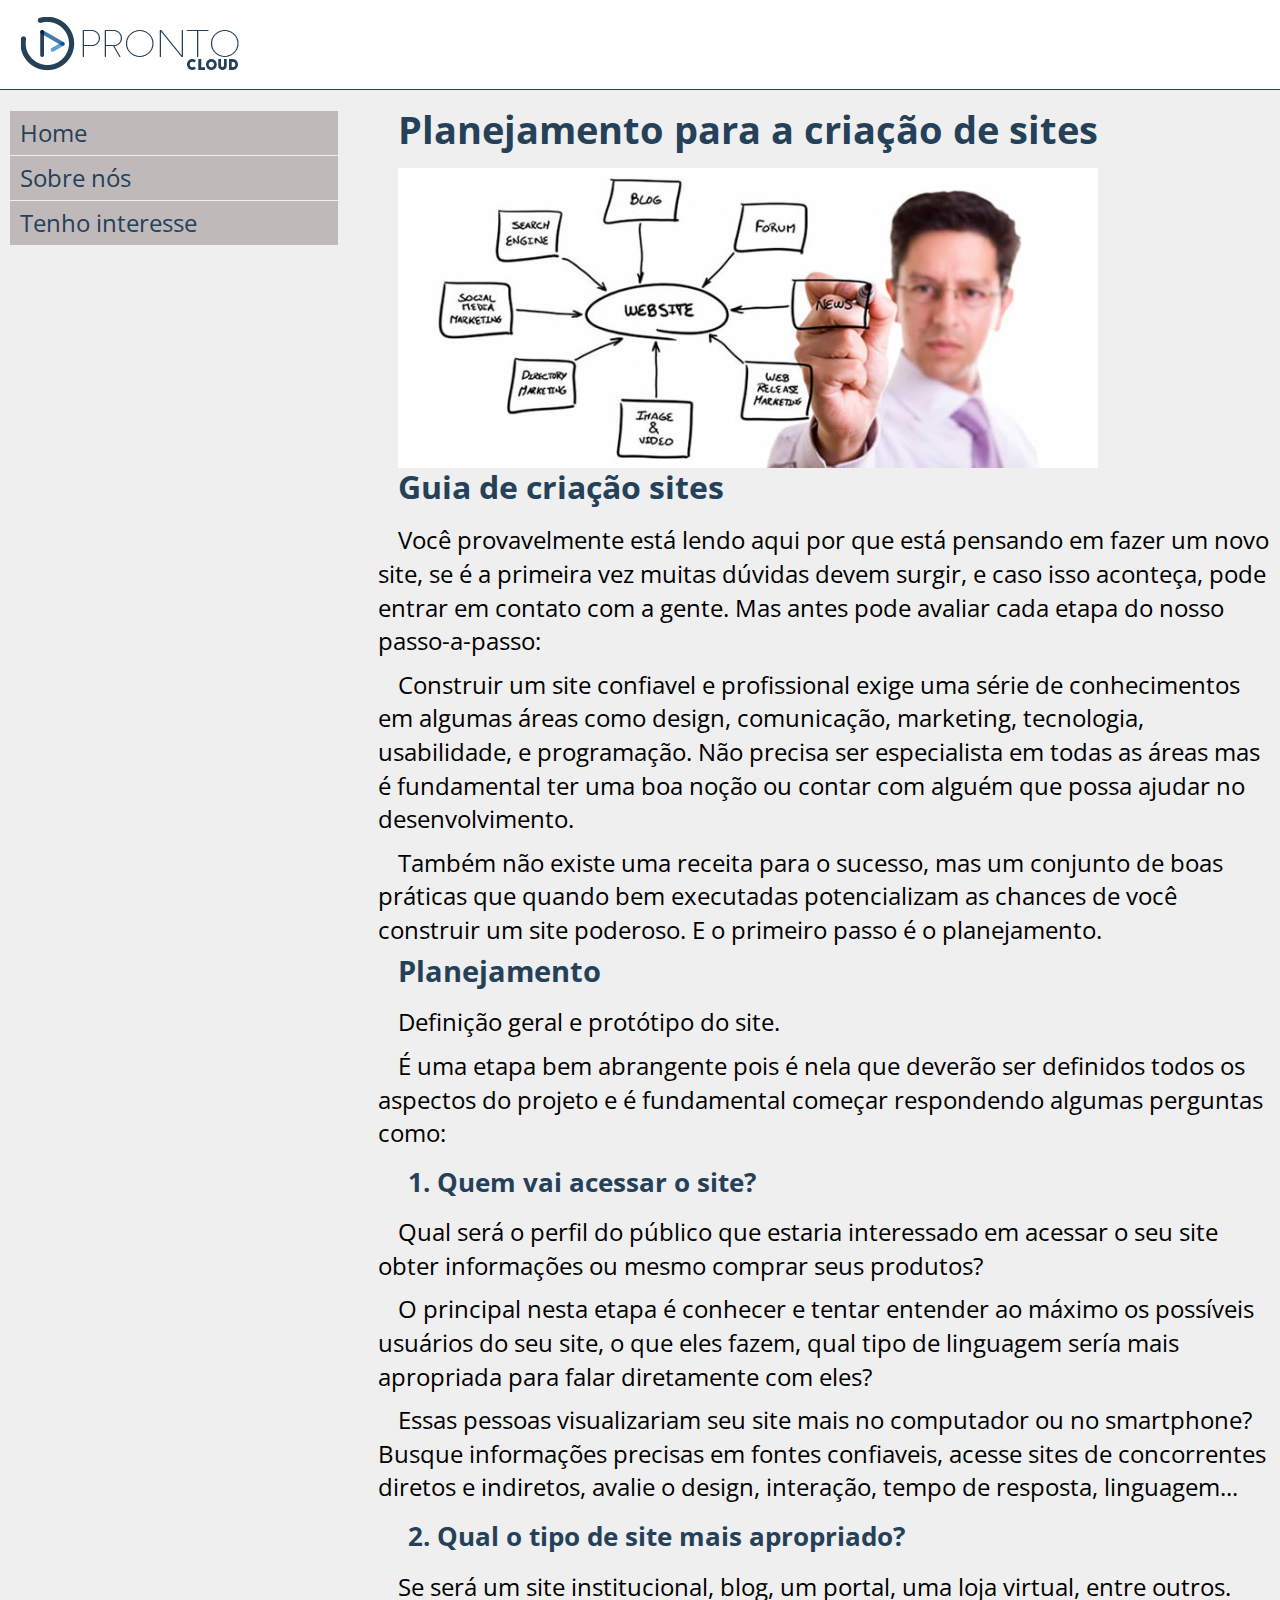
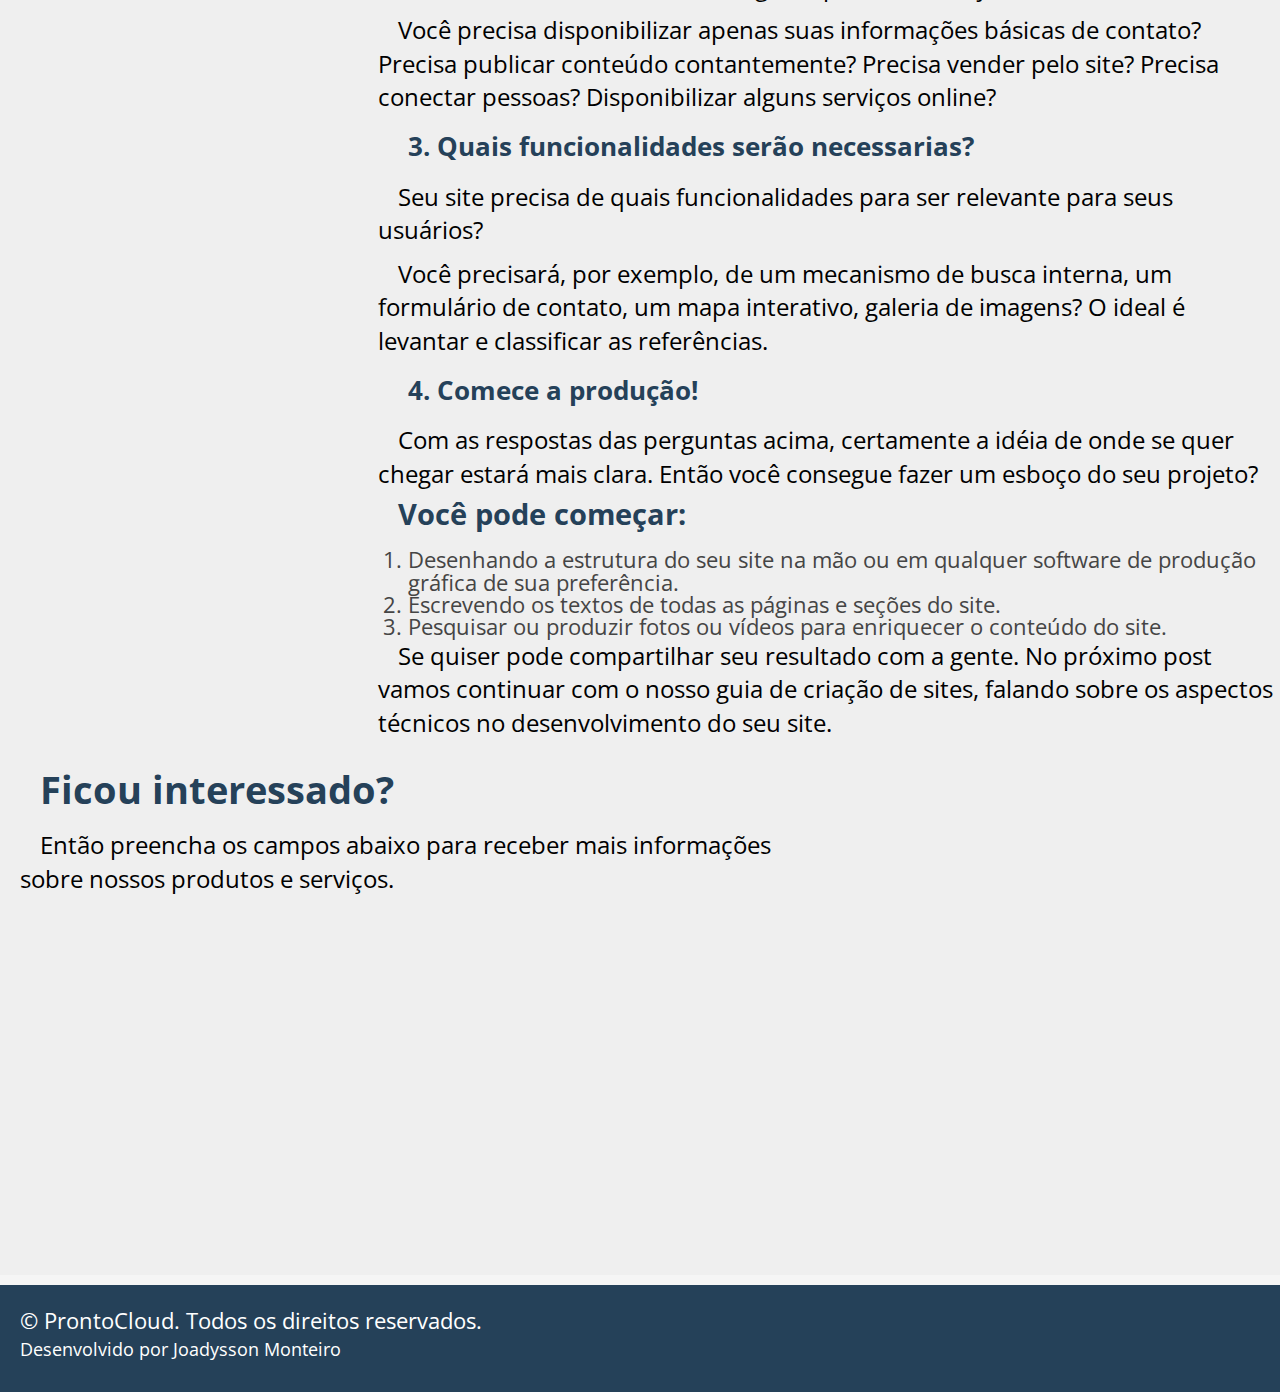
<file: prontocloud/index.html>
<!DOCTYPE html>
<html lang="pt-br">
<head>
    <meta charset="UTF-8">
    <meta name="viewport" content="width=device-width, initial-scale=1.0">

    <link rel="stylesheet" href="../html-css/css/reset.css">
    <link rel="stylesheet" href="style.css">
    <link rel="preconnect" href="https://fonts.googleapis.com">
<link rel="preconnect" href="https://fonts.gstatic.com" crossorigin>
<link href="https://fonts.googleapis.com/css2?family=Open+Sans:ital,wght@0,300..800;1,300..800&display=swap" rel="stylesheet">

    <title>Prontocloud</title>
</head>
<body>
    <div class="main-container">

        <header>
            <div class="container">
                <img src="./image/prontocloud.png" alt="Prontocloud">
            </div>
        </header>

        <section>

            <nav>
                <ul>
                    <li> <a href="#">Home</a></li>
                    <li> <a href="#">Sobre nós</a></li>
                    <li> <a href="#">Tenho interesse</a></li>
                </ul>
            </nav>

            <article>
                <div class="article">

                    <h1>Planejamento para a criação de sites</h1>
                    <img src="./image/web-design-planning-700x300.jpg" alt="Planejamento para criação de site">

                    <h2>Guia de criação sites</h2>

                        <P>Você provavelmente está lendo aqui por que está pensando em fazer um novo site, se é a primeira vez muitas dúvidas devem surgir, e caso isso aconteça, pode entrar em contato com a gente. Mas antes pode avaliar cada etapa do nosso passo-a-passo:</P>

                        <P>Construir um site confiavel e profissional exige uma série de conhecimentos em algumas áreas como design, comunicação, marketing, tecnologia, usabilidade, e programação. Não precisa ser especialista em todas as áreas mas é fundamental ter uma boa noção ou contar com alguém que possa ajudar no desenvolvimento.</P>

                        <P>Também não existe uma receita para o sucesso, mas um conjunto de boas práticas que quando bem executadas potencializam as chances de você construir um site poderoso. E o primeiro passo é o planejamento.</P>

                    <H3>Planejamento</H3>

                        <p>Definição geral e protótipo do site.</p>

                        <p>É uma etapa bem abrangente pois é nela que deverão ser definidos todos os aspectos do projeto e é fundamental começar respondendo algumas perguntas como:</p>

                    <h4>1. Quem vai acessar o site?</h4>

                        <p>Qual será o perfil do público que estaria interessado em acessar o seu site obter informações ou mesmo comprar seus produtos?</p>

                        <p>O principal nesta etapa é conhecer e tentar entender ao máximo os possíveis usuários do seu site, o que eles fazem, qual tipo de linguagem sería mais apropriada para falar diretamente com eles?</p>

                        <p>Essas pessoas visualizariam seu site mais no computador ou no smartphone? Busque informações precisas em fontes confiaveis, acesse sites de concorrentes diretos e indiretos, avalie o design, interação, tempo de resposta, linguagem...</p>

                    <h4>2. Qual o tipo de site mais apropriado? </h4>
                        <p>Se será um site institucional, blog, um portal, uma loja virtual, entre outros. </p>

                        <p>Você precisa disponibilizar apenas suas informações básicas de contato? Precisa publicar conteúdo contantemente? Precisa vender pelo site? Precisa conectar pessoas? Disponibilizar alguns serviços online?</p>

                    <h4>3. Quais funcionalidades serão necessarias?</h4>

                        <p>Seu site precisa de quais funcionalidades para ser relevante para seus usuários?</p>

                        <p>Você precisará, por exemplo, de um mecanismo de busca interna, um formulário de contato, um mapa interativo, galeria de imagens? O ideal é levantar e classificar as referências.</p>

                    <h4>4. Comece a produção!</h4>

                        <p>Com as respostas das perguntas acima, certamente a idéia de onde se quer chegar estará mais clara. Então você consegue fazer um esboço do seu projeto?</p>

                    <h3>Você pode começar:</h3>

                        <ol>
                            <li>Desenhando a estrutura do seu site na mão ou em qualquer software de produção gráfica de sua preferência.</li>
                            <li>Escrevendo os textos de todas as páginas e seções do site.</li>
                            <li>Pesquisar ou produzir fotos ou vídeos para enriquecer o conteúdo do site.</li>
                        </ol>

                        <p>Se quiser pode compartilhar seu resultado com a gente. No próximo post vamos continuar com o nosso guia de criação de sites, falando sobre os aspectos técnicos no desenvolvimento do seu site.</p>
                    
                </div>

            </article>

        </section>

        <section id="tenho-interesse">
            <div class="container">
                <article >

                    <h1>Ficou interessado?</h1>
                    <p>Então preencha os campos abaixo para receber mais informações sobre nossos produtos e serviços.</p>
    
                    <div class="cognito">
                        <script src="https://www.cognitoforms.com/f/seamless.js" data-key="-VHOR_wsNEuzAFSX8KXYfQ" data-form="1"></script>
                    </div>
                    
                </article>
            </div>
        </section>

        <footer>
            <div class="container">
                <p> &copy; ProntoCloud. Todos os direitos reservados.
                <small>Desenvolvido por Joadysson Monteiro</small>
            </div>
           </p>
        </footer>

    </div>
</body>
</html>
</file>
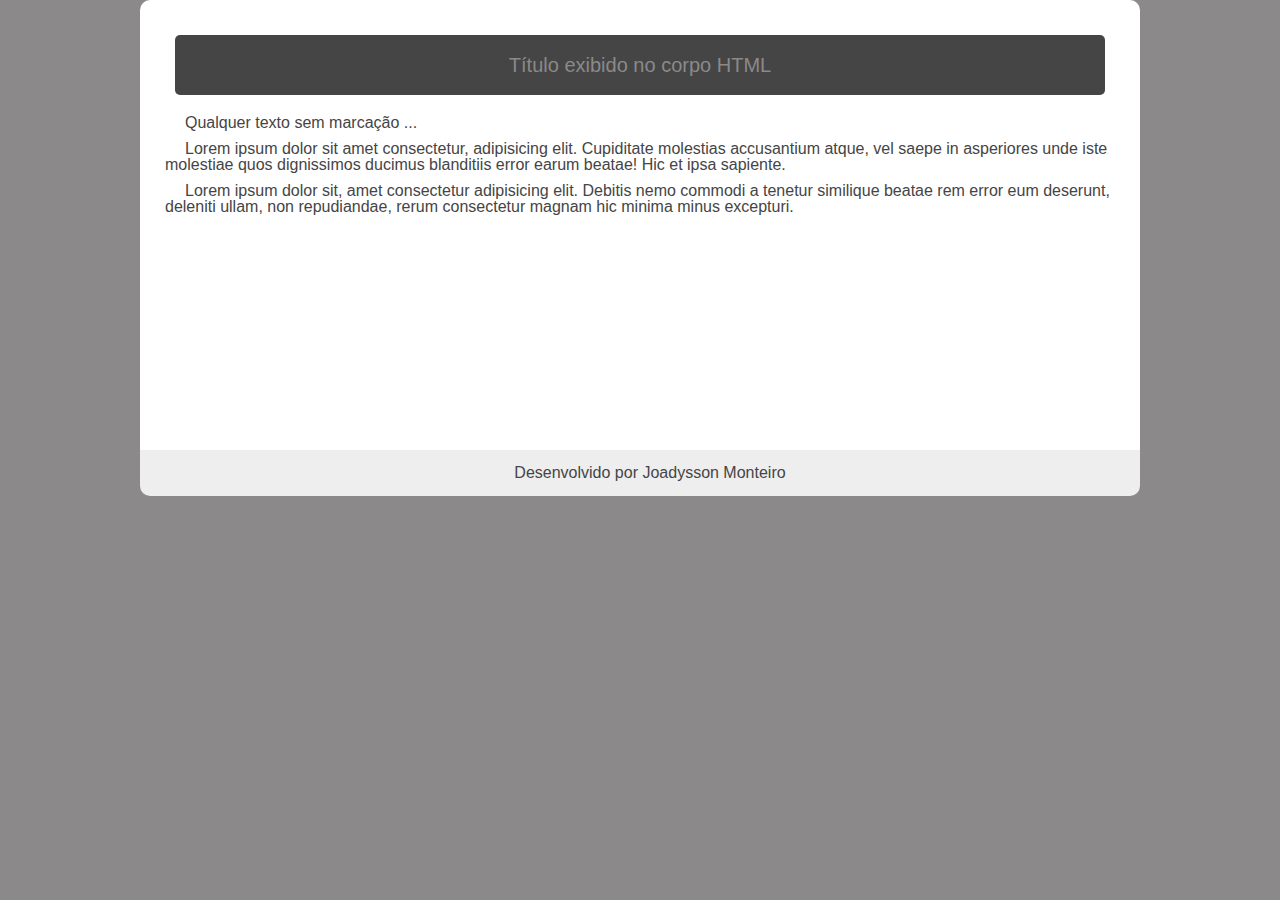
<file: html-css/01-introducao.html>
<!DOCTYPE html>
<html lang="pt_BR">
	<head>
		<meta charset="UTF-8">
		<meta name="viewport" content="width=device-width, initial-scale=1.0">
		
		<title>Título da página exibido no navegador</title>

		<link rel="stylesheet" href="./css/reset-meyer.css">
		<link rel="stylesheet" href="./css/style.css">
		<link rel="stylesheet" href="./css/introducao.css">
	</head>

	<body>
		<main>
		<h1>Título exibido no corpo HTML</h1>
		
			<p>Qualquer texto sem marcação ... </p>
			<p>Lorem ipsum dolor sit amet consectetur, adipisicing elit. Cupiditate molestias accusantium atque, vel saepe in asperiores unde iste molestiae quos dignissimos ducimus blanditiis error earum beatae! Hic et ipsa sapiente.</p>
			<p>Lorem ipsum dolor sit, amet consectetur adipisicing elit. Debitis nemo commodi a tenetur similique beatae rem error eum deserunt, deleniti ullam, non repudiandae, rerum consectetur magnam hic minima minus excepturi.</p>
		</main>

		<footer>
			<p>
				Desenvolvido por Joadysson Monteiro
			</p>
		</footer>
	</body>
	
</html>
</file>
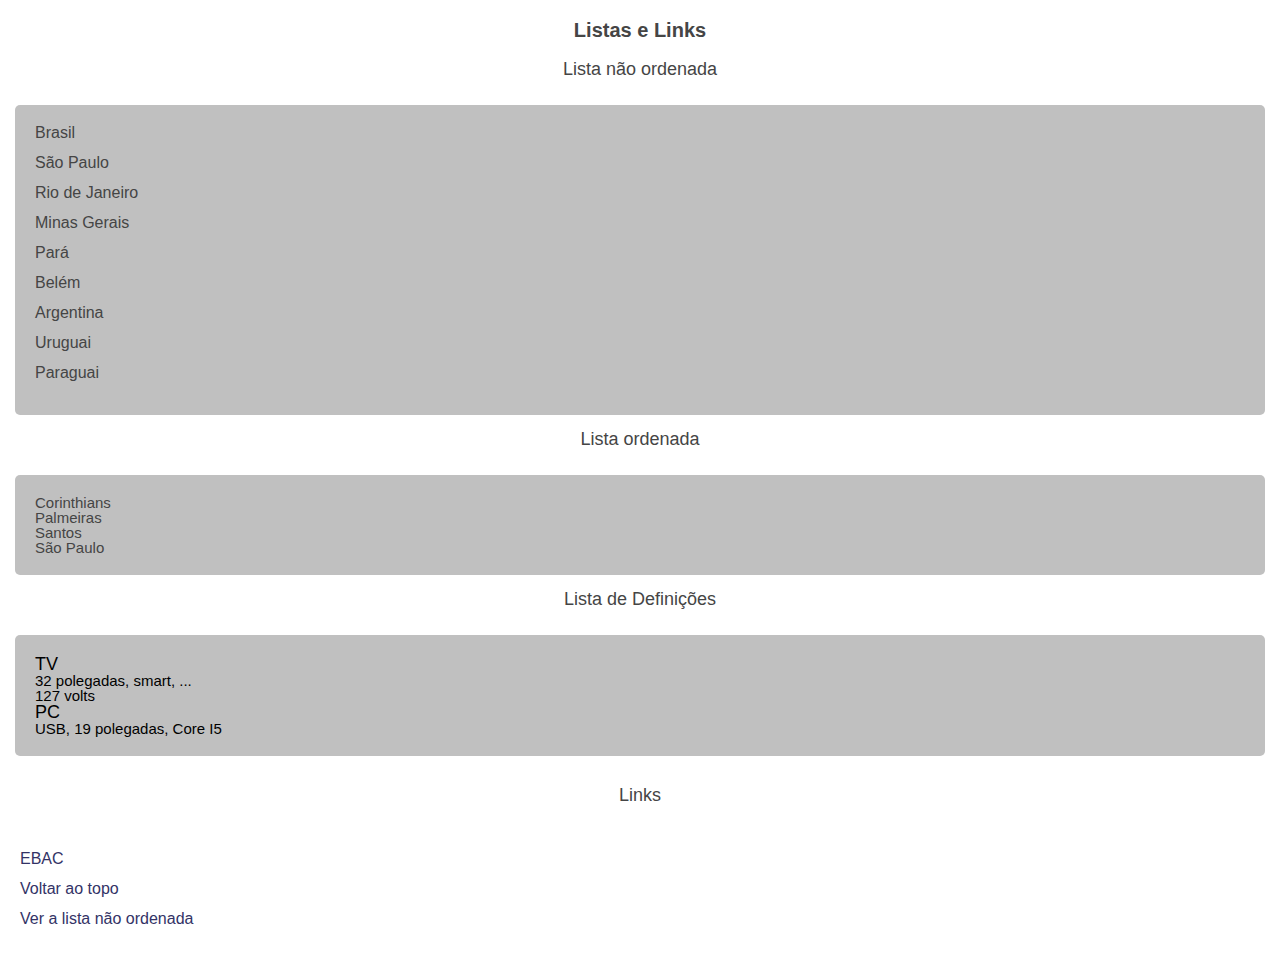
<file: html-css/02-listas-e-links.html>
<!DOCTYPE html>
<html lang="pt-br">
	<head>
		<meta charset="UTF-8">
		<meta name="viewport" content="width=device-width, initial-scale=1.0">

		<link rel="stylesheet" href="./css/reset-meyer.css">
		<link rel="stylesheet" href="./css/style.css">
		<link rel="stylesheet" href="./css/listas.css">
		
		<title>HTML - Listas e Links</title>
	</head>
	<body>
		<h1>Listas e Links</h1>

		<section>
			<h2 id="lista-nao-ordenada">Lista não ordenada</h2>
			
			<ul class="fundo">
				<li>
					Brasil
			
						<li>São Paulo</li>
						<li>Rio de Janeiro</li>
						<li>Minas Gerais</li>
						<li>Pará
						<li>Belém</li>
				</li>
				<li>Argentina</li>
				<li>Uruguai</li>
				<li>Paraguai</li>
			</ul>

			<h2>Lista ordenada</h2>

			<ol class="fundo">
				<li>Corinthians</li>
				<li>Palmeiras</li>
				<li>Santos</li>
				<li>São Paulo</li>
			</ol>
			
			<h2>Lista de Definições</h2>

			<dl class="fundo">
				<dt class="definidas">TV</dt>

					<dd>32 polegadas, smart, ... </dd>
					<dd>127 volts</dd>

				<dt class="definidas">PC</dt>
				
					<dd>USB, 19 polegadas, Core I5</dd>
			
			</dl>
		</section>

		<h2>Links</h2>

		<nav class="navegacao-02">
			<ul>
				<li><a href="https://ebaconline.com.br">EBAC</a></li>
				<li><a href="#top">Voltar ao topo</a> </li>
				<li><a href="#lista-nao-ordenada">Ver a lista não ordenada</a></li>
			</ul>
		</nav>

	</body>
</html>
</file>
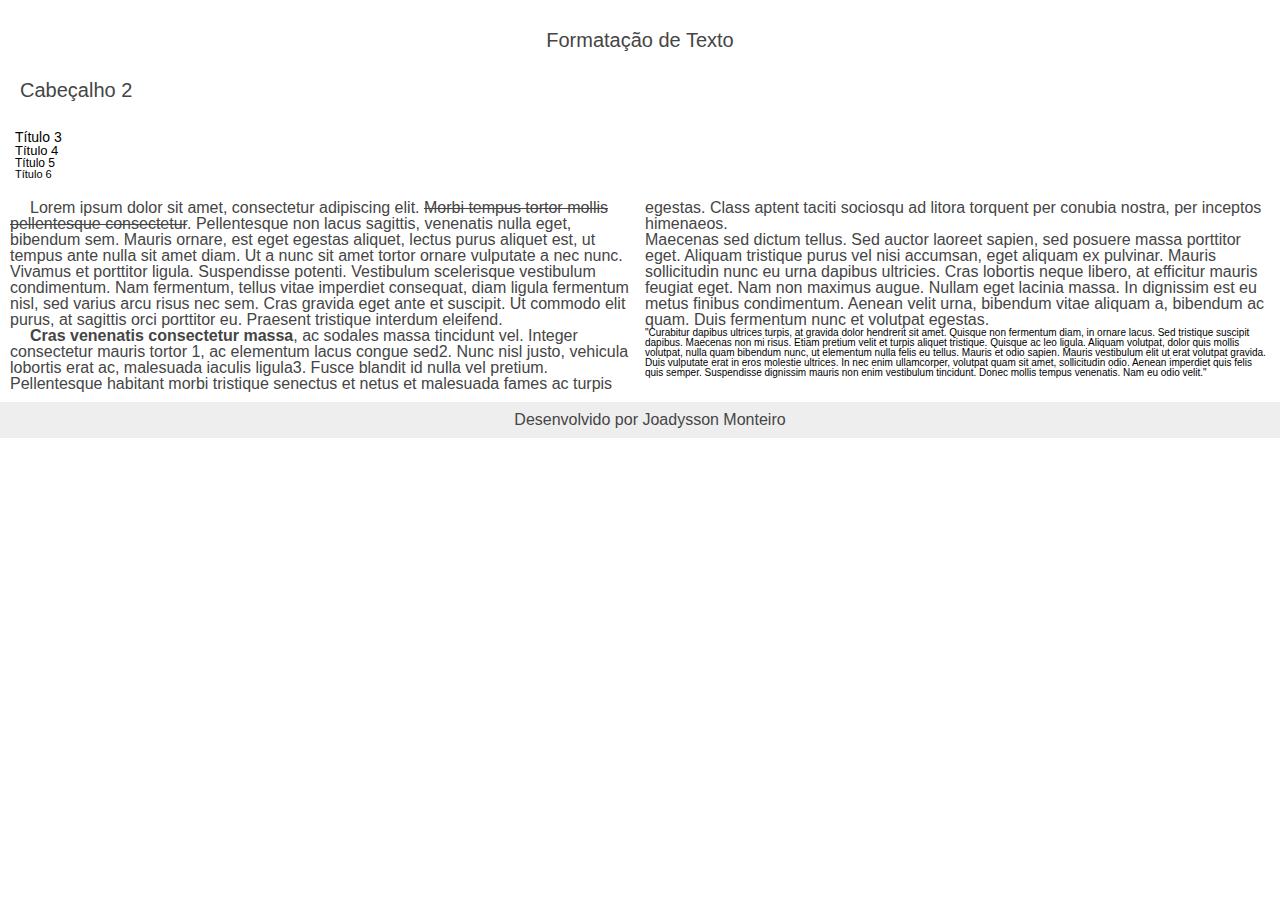
<file: html-css/03-formatacao-de-texto.html>
<!DOCTYPE html>
<html lang="pt-br">
	<head>
		<meta charset="UTF-8">
		<meta name="viewport" content="width=device-width, initial-scale=1.0">
		
		<link rel="stylesheet" href="./css/reset-meyer.css">
		<link rel="stylesheet" href="./css/style.css">
		<link rel="stylesheet" href="./css/texto.css">
		
		<title>HTML - Formatação de Texto</title>
	</head>
	<body>
		<h1>Formatação de Texto</h1>
		<h2>Cabeçalho 2</h2>
		<h3>Título 3</h3>
		<h4>Título 4</h4>
		<h5>Título 5</h5>
		<h6>Título 6</h6>

		<main>
			<p> <b>Lorem ipsum dolor sit amet</b>, <i>consectetur adipiscing elit</i>. <del>Morbi tempus tortor mollis pellentesque consectetur</del>. Pellentesque non lacus sagittis, venenatis nulla eget, bibendum sem. Mauris ornare, est eget egestas aliquet, lectus purus aliquet est, ut tempus ante nulla sit amet diam. Ut a nunc sit amet tortor ornare vulputate a nec nunc. Vivamus et porttitor ligula. Suspendisse potenti. Vestibulum scelerisque vestibulum condimentum. Nam fermentum, tellus vitae imperdiet consequat, diam ligula fermentum nisl, sed varius arcu risus nec sem. Cras gravida eget ante et suscipit. Ut commodo elit purus, at sagittis orci porttitor eu. Praesent tristique interdum eleifend.</p>
			<p> <strong>Cras venenatis consectetur massa</strong>, <em>ac sodales massa tincidunt vel. Integer consectetur mauris tortor</em> <sup>1</sup>, ac elementum lacus congue sed<sup>2</sup>. Nunc nisl justo, vehicula lobortis erat ac, malesuada iaculis ligula<sub>3</sub>. Fusce blandit id nulla vel pretium. Pellentesque habitant morbi tristique senectus et netus et malesuada fames ac turpis egestas. Class aptent taciti sociosqu ad litora torquent per conubia nostra, per inceptos himenaeos. <br> <small>Maecenas sed dictum tellus. Sed auctor laoreet sapien, sed posuere massa porttitor eget. Aliquam tristique purus vel nisi accumsan, eget aliquam ex pulvinar. Mauris sollicitudin nunc eu urna dapibus ultricies. Cras lobortis neque libero, at efficitur mauris feugiat eget. Nam non maximus augue. Nullam eget lacinia massa. In dignissim est eu metus finibus condimentum. Aenean velit urna, bibendum vitae aliquam a, bibendum ac quam. Duis fermentum nunc et volutpat egestas</small>.</p>
			<p>
				<blockquote>"Curabitur dapibus ultrices turpis, at gravida dolor hendrerit sit amet. Quisque non fermentum diam, in ornare lacus. Sed tristique suscipit dapibus. Maecenas non mi risus. Etiam pretium velit et turpis aliquet tristique. Quisque ac leo ligula. Aliquam volutpat, dolor quis mollis volutpat, nulla quam bibendum nunc, ut elementum nulla felis eu tellus. Mauris et odio sapien. Mauris vestibulum elit ut erat volutpat gravida. Duis vulputate erat in eros molestie ultrices. In nec enim ullamcorper, volutpat quam sit amet, sollicitudin odio. Aenean imperdiet quis felis quis semper. Suspendisse dignissim mauris non enim vestibulum tincidunt. Donec mollis tempus venenatis. Nam eu odio velit."</blockquote>
			</p>
		</main>

		<footer>
			<p>Desenvolvido por Joadysson Monteiro</p>
		</footer>



	</body>
</html>
</file>
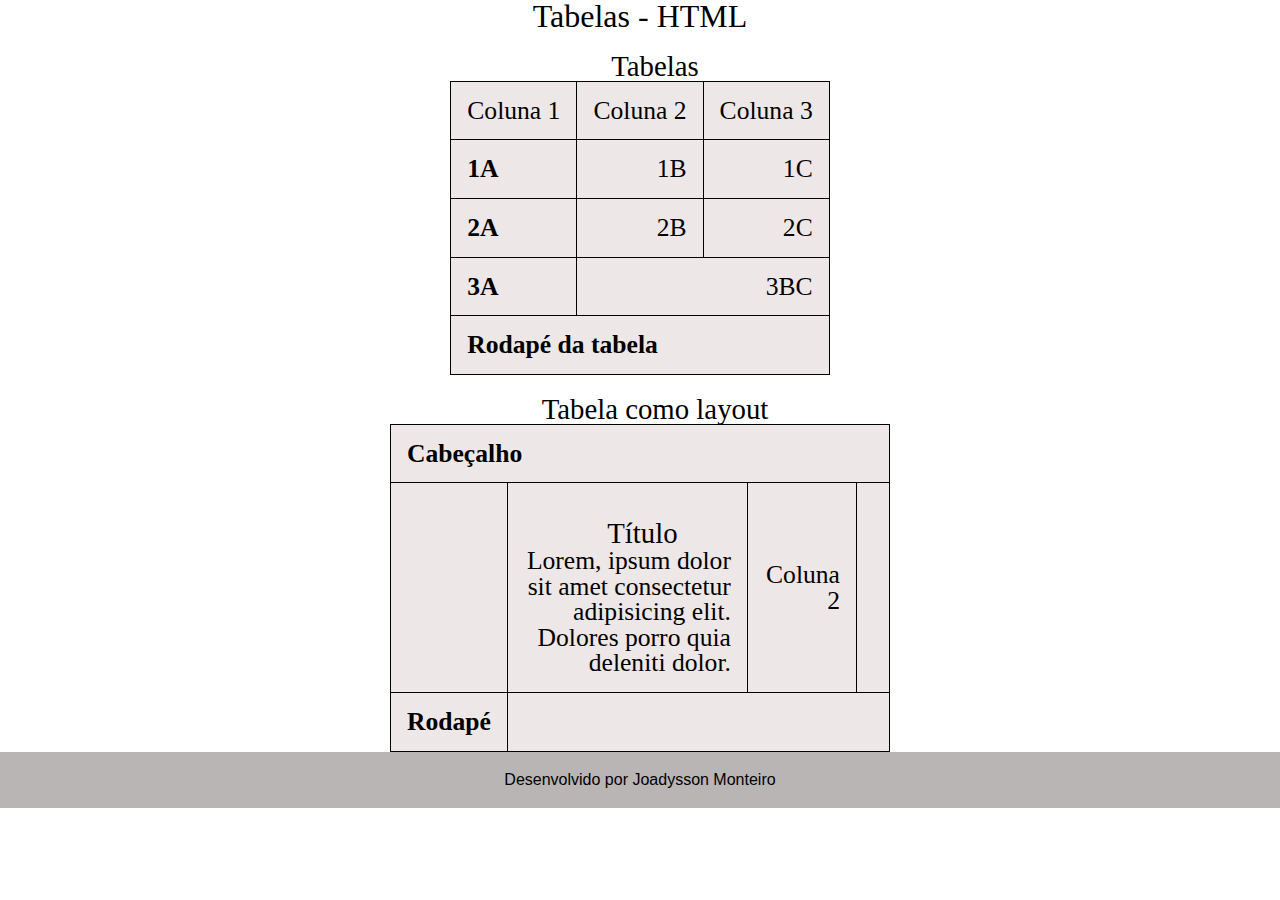
<file: html-css/04-tabelas.html>
<!DOCTYPE html>
<html lang="pt-br">
	<head>
		<meta charset="UTF-8">
		<meta name="viewport" content="width=device-width, initial-scale=1.0">
		
		<link rel="stylesheet" href="./css/reset-meyer.css">
		<link rel="stylesheet" href="./css/tabelas.css">
		<link rel="stylesheet" href="./css/table.css">
		
		<title>HTML - Tabelas</title>
	</head>

	<body>

		<h1>Tabelas - HTML</h1>

		<h2>Tabelas</h2>

		<div class="centro-01">

			<table>
				<thead>
					<tr>
						<th>Coluna 1</th>
						<th>Coluna 2</th>
						<th>Coluna 3</th>
					</tr>
				</thead>
				<tbody>
					<tr>
						<td>1A</td>
						<td>1B</td>
						<td>1C</td>
					</tr>
					<tr>
						<td>2A</td>
						<td>2B</td>
						<td>2C</td>
					</tr>
					<tr>
						<td>3A</td>
						<td colspan="2">3BC</td>
					</tr>
				</tbody>
				<tfoot>
					<tr>
						<td colspan="3">Rodapé da tabela</td>
					</tr>
				</tfoot>
			</table>
		</div>

		<h2>Tabela como layout</h2>
		
		<div class="centro">
			
			<table>
				<tr>
					<td colspan="4"> Cabeçalho</td>
				</tr>
				<tr>
					<td></td>
					<td>
						<h2>Título</h2>
						<p>Lorem, ipsum dolor sit amet consectetur adipisicing elit. Dolores porro quia deleniti dolor.</p>
					</td>
					<td>Coluna 2</td>
					<td></td>
				</tr>
				<tr>
					<td>Rodapé</td>
				</tr>
			</table>
		</div>

		<footer>
			<p>Desenvolvido por Joadysson Monteiro</p>
		</footer>

	</body>
</html>
</file>
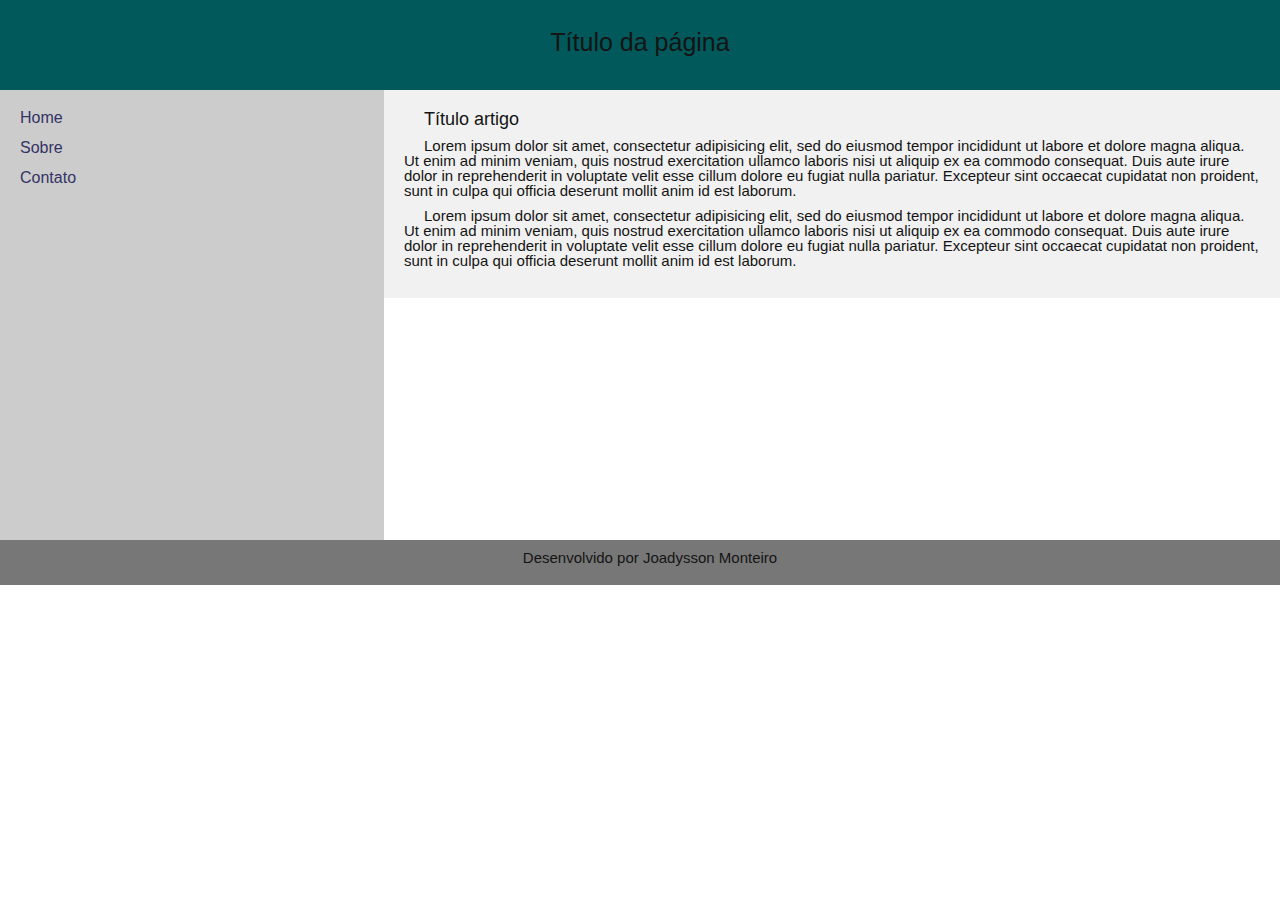
<file: html-css/05-layouts.html>
<!DOCTYPE html>
<html lang="pt-br">
	<head>
	<meta charset="UTF-8">
	<meta name="viewport" content="width=device=width, initial-scale=1">
	
	<link rel="stylesheet" href="./css/reset-meyer.css">
	<link rel="stylesheet" type="text/css" href="./css/index.css">
	
	<title>HTML - Layouts</title>
	
</head>
	<body>
		<header>
			<h2>Título da página</h2>
		</header>
		<section>
			<nav>
				<ul>
					<li><a href="homepage.html">Home</a></li>
					<li><a href="homepage.html">Sobre</a></li>
					<li><a href="exercicio-08.html">Contato</a></li>
				</ul>
			</nav>

			<article>

				<h1>Título artigo</h1>

				<p>
					Lorem ipsum dolor sit amet, consectetur adipisicing elit, sed do eiusmod
					tempor incididunt ut labore et dolore magna aliqua. Ut enim ad minim veniam,
					quis nostrud exercitation ullamco laboris nisi ut aliquip ex ea commodo
					consequat. Duis aute irure dolor in reprehenderit in voluptate velit esse
					cillum dolore eu fugiat nulla pariatur. Excepteur sint occaecat cupidatat non
					proident, sunt in culpa qui officia deserunt mollit anim id est laborum.
				</p>
				<p>
					Lorem ipsum dolor sit amet, consectetur adipisicing elit, sed do eiusmod
					tempor incididunt ut labore et dolore magna aliqua. Ut enim ad minim veniam,
					quis nostrud exercitation ullamco laboris nisi ut aliquip ex ea commodo
					consequat. Duis aute irure dolor in reprehenderit in voluptate velit esse
					cillum dolore eu fugiat nulla pariatur. Excepteur sint occaecat cupidatat non
					proident, sunt in culpa qui officia deserunt mollit anim id est laborum.
				</p>

			</article>

		</section>
		<footer>
			<p>Desenvolvido por Joadysson Monteiro</p>
		</footer>
	</body>
</html>
</file>
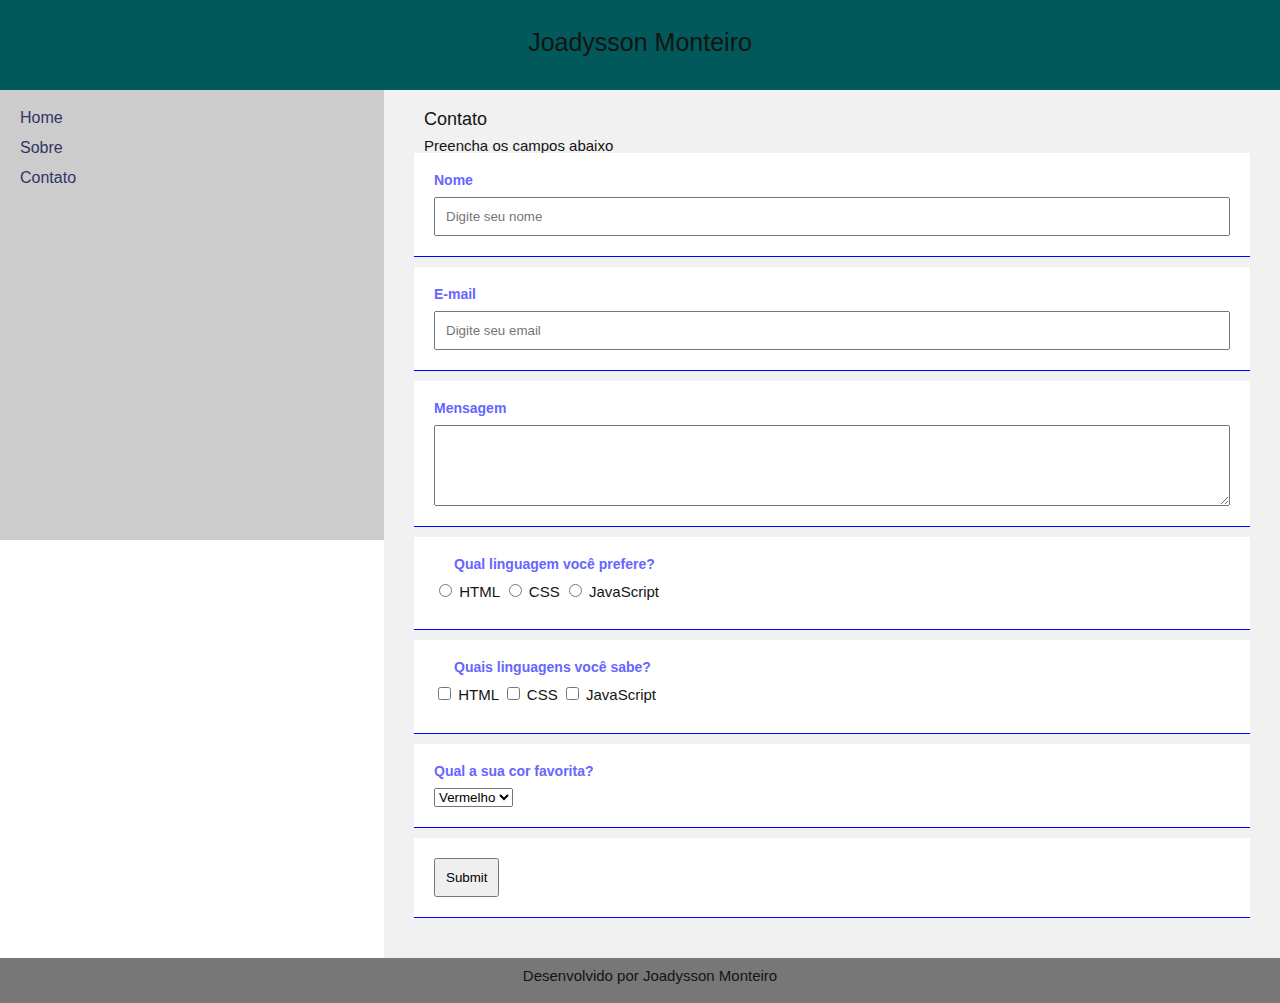
<file: html-css/06-formularios.html>
<!DOCTYPE html>
<html lang="pt-br">
	<head>		
		<meta charset="UTF-8">
		<meta name="viewport" content="width=device-width, initial-scale=1">
		
		<link rel="stylesheet" href="./css/reset-meyer.css">
		<link rel="stylesheet" type="text/css" href="./css/index.css">
		
		<title>HTML - Formulário Fale Conosco</title>
		
	</head>
	<body>

		<header>
			<h2>Joadysson Monteiro</h2>
		</header>

		<section>

			<nav>
				<ul>
					<li><a href="homepage.html">Home</a></li>
					<li><a href="homepage.html">Sobre</a></li>
					<li><a href="exercicio-08.html">Contato</a></li>
				</ul>
			</nav>

			<article>

				<h1>Contato</h1>
				<p>Preencha os campos abaixo</p>

				<form method="post">

					<div>
						<label for="nome">Nome</label>
						<input type="text" name="nome" id="nome" placeholder="Digite seu nome">
					</div>

					<div>
						<label for="email">E-mail</label>
						<input type="email" name="email" id="email" placeholder="Digite seu email">
					</div>

					<div>
						<label for="mensagem">Mensagem</label>
						<textarea name="mensagem" id="mensagem" rows="5"></textarea>
					</div>

					<div>
						<p>
							<label>Qual linguagem você prefere?</label>
							<input type="radio" name="linguagens" value="html"> HTML
							<input type="radio" name="linguagens" value="css"> CSS
							<input type="radio" name="linguagens" value="javascript"> JavaScript
						</p>
					</div>

					<div>
						<p>
							<label>Quais linguagens você sabe?</label>
							<input type="checkbox" name="linguagens" value="html"> HTML
							<input type="checkbox" name="linguagens" value="css"> CSS
							<input type="checkbox" name="linguagens" value="javascript"> JavaScript
						</p>
					</div>

					<div>
						<label>Qual a sua cor favorita?</label>
						<select>
							<option value="Azul">Azul</option>
							<option value="Verde">Verde</option>
							<option value="Vermelho" selected>Vermelho</option>
						</select>
					</div>

					<div>
						<input type="submit" >
					</div>
					

				</form>

				
				
			</article>


		</section>

		<footer>
			<p>Desenvolvido por Joadysson Monteiro</p>
		</footer>
		
	</body>
</html>
</file>
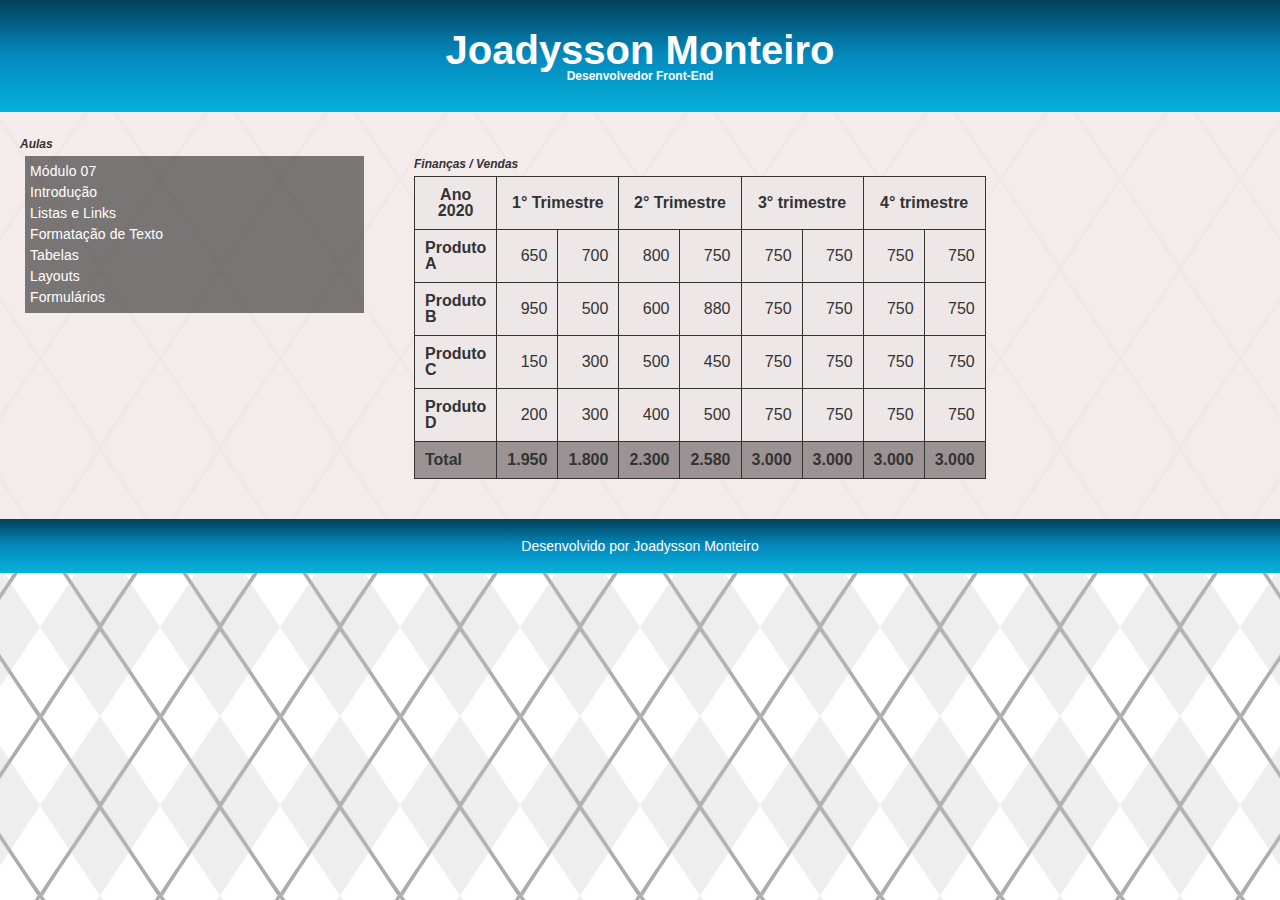
<file: html-css/07-fundamentos-css.html>
<!DOCTYPE html>
<html lang="pt-br">
	<head>
		<meta charset="UTF-8">
		<meta name="viewport" content="width=device-width, initial-scale=1">	
		
		<!-- RESET -->
		<link rel="stylesheet" type="text/css" href="./css/reset.css">	
		<!-- GOOGLE FONTS -->
		<link rel="preconnect" href="https://fonts.gstatic.com">
		<link href="https://fonts.googleapis.com/css2?family=Limelight&display=swap" rel="stylesheet"> 
		<!-- Estilos Personalizados -->
		<link rel="stylesheet" type="text/css" href="./css/layout.css">
		<link rel="stylesheet" type="text/css" href="./css/modulo-07.css">

		<title>Joadysson Dev</title>

	</head>
	<body>

		<header>
			<h2>Joadysson Monteiro</h2>
			<h5>Desenvolvedor Front-End</h5>
		</header>

		<section>

			<nav>
				<h3>Aulas</h3>
				<ul class="navegacao">
					<li><a href="modulo-07.html">Módulo 07</a></li>
					<li id="primeiro-link"><a href="01-introducao.html">Introdução</a></li>
					<li><a href="02-listas-e-links.html">Listas e Links</a></li>
					<li><a href="03-formatacao-de-texto.html">Formatação de Texto</a></li>
					<li><a href="04-tabelas.html">Tabelas</a></li>
					<li><a href="05-layouts.html">Layouts</a></li>
					<li><a href="06-formularios.html">Formulários</a></li>
				</ul>

			</nav>

			<article>

				<div class="table-container">

					<h3>Finanças / Vendas</h3>

					<table>
						<thead>
							<tr>
								<th>Ano 2020</th>
								<th colspan="2">1° Trimestre</th>
								<th colspan="2">2° Trimestre</th>
								<th colspan="2">3° trimestre</th>
								<th colspan="2">4° trimestre</th>
								
							</tr>
						</thead>
						<tbody>
							<tr>
								<td>Produto A</td>
								<td>650</td>
								<td>700</td>
								<td>800</td>
								<td>750</td>
								<td>750</td>
								<td>750</td>
								<td>750</td>
								<td>750</td>
							</tr>

							<tr>
								<td>Produto B</td>
								<td>950</td>
								<td>500</td>
								<td>600</td>
								<td>880</td>
								<td>750</td>
								<td>750</td>
								<td>750</td>
								<td>750</td>
							</tr>
							<tr>
								<td>Produto C</td>
								<td>150</td>
								<td>300</td>
								<td>500</td>
								<td>450</td>
								<td>750</td>
								<td>750</td>
								<td>750</td>
								<td>750</td>
							</tr>
							<tr>
								<td> Produto D</td>
								<td>200</td>
								<td>300</td>
								<td>400</td>
								<td>500</td>
								<td>750</td>
								<td>750</td>
								<td>750</td>
								<td>750</td>
							</tr>
						</tbody>
						<tfoot>
							<tr>
								<td>Total</td>
								<td>1.950</td>
								<td>1.800</td>
								<td>2.300</td>
								<td>2.580</td>
								<td>3.000</td>
								<td>3.000</td>
								<td>3.000</td>
								<td>3.000</td>

							</tr>
						</tfoot>
					</table>
				</div>

			</article>

		</section>

		<footer>
			<p>Desenvolvido por Joadysson Monteiro</p>
		</footer>
		
	</body>
</html>
</file>
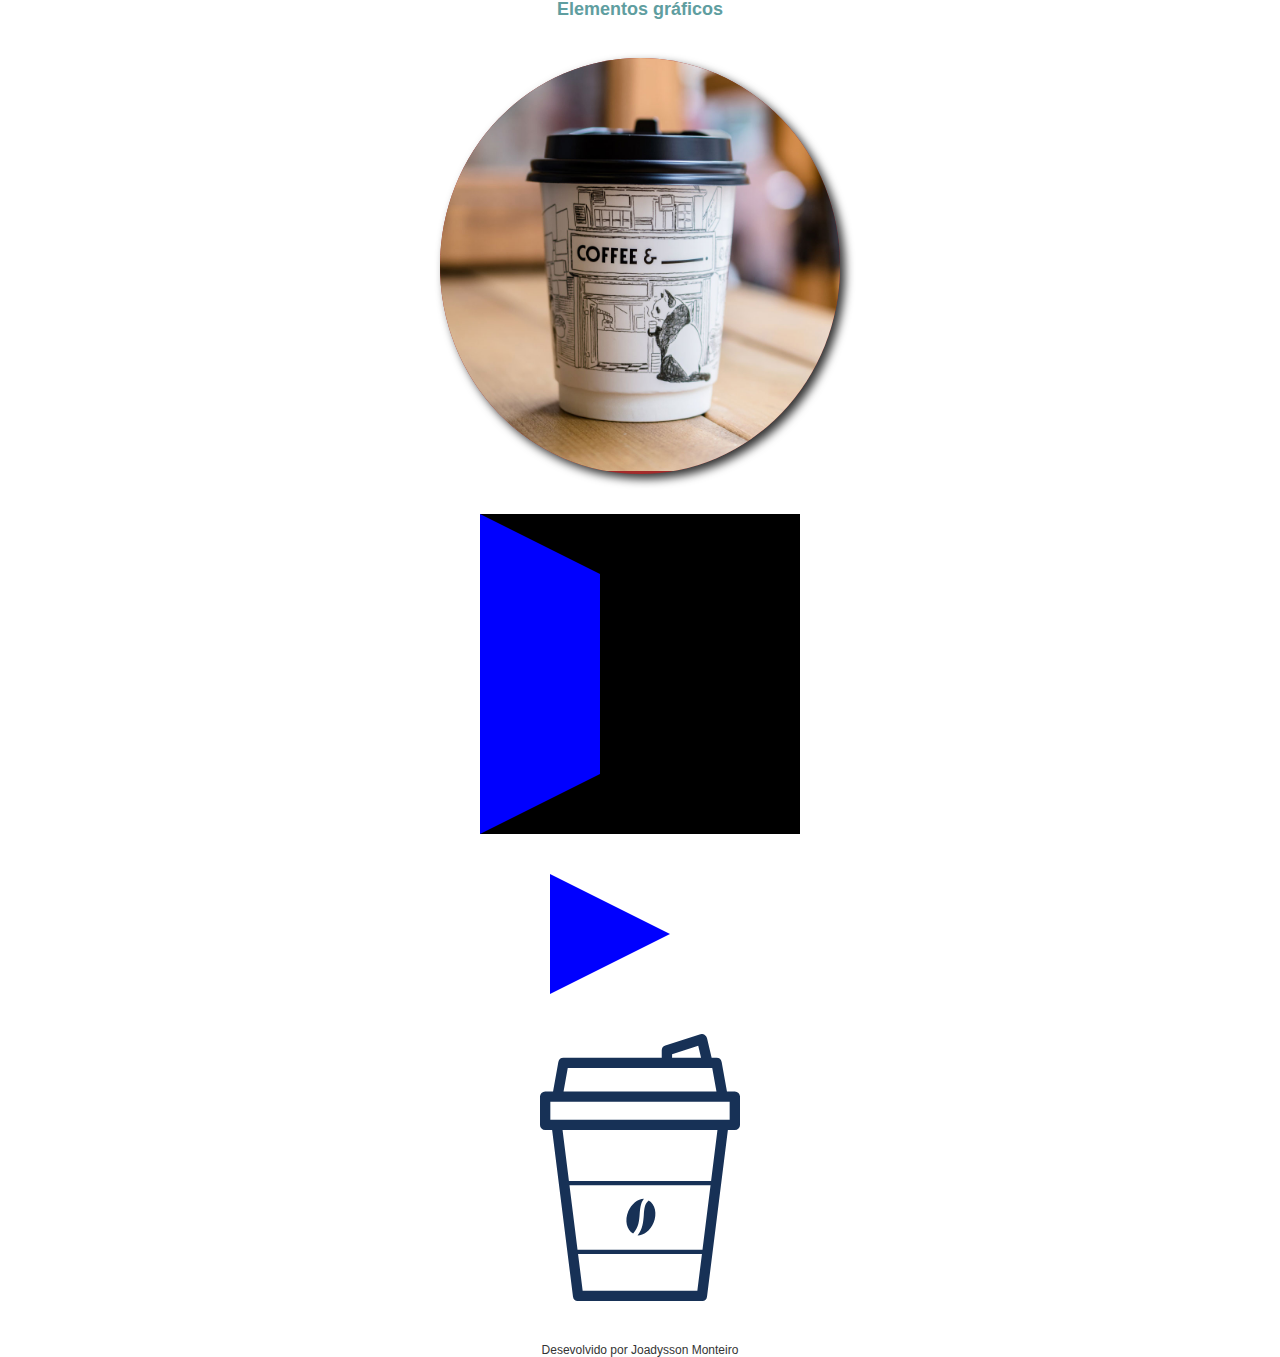
<file: html-css/09-elementos-graficos.html>
<!DOCTYPE html>
<html lang="pt-br">
<head>
    <meta charset="UTF-8">
    <meta name="viewport" content="width=device-width, initial-scale=1.0">
    
    <link rel="stylesheet" href="./css/reset.css">
    <link rel="stylesheet" href="./css/graficos.css">

    <title>Elementos gráficos</title>
    
</head>
<body>

    <h1>Elementos gráficos</h1>

    <div id="grafico-01">
        <img src="images/coffee-square.jpg" alt="Café">
    </div>

    <div id="grafico-02">
    </div>

    <div id="grafico-03">
    </div>
    
    <div id="imagem-vetorial">
        <img src="images/coffee.svg" alt="café">
    </div>
    
    <footer>
        <p>Desevolvido por Joadysson Monteiro</p>

    </footer>

</body>
</html>
</file>
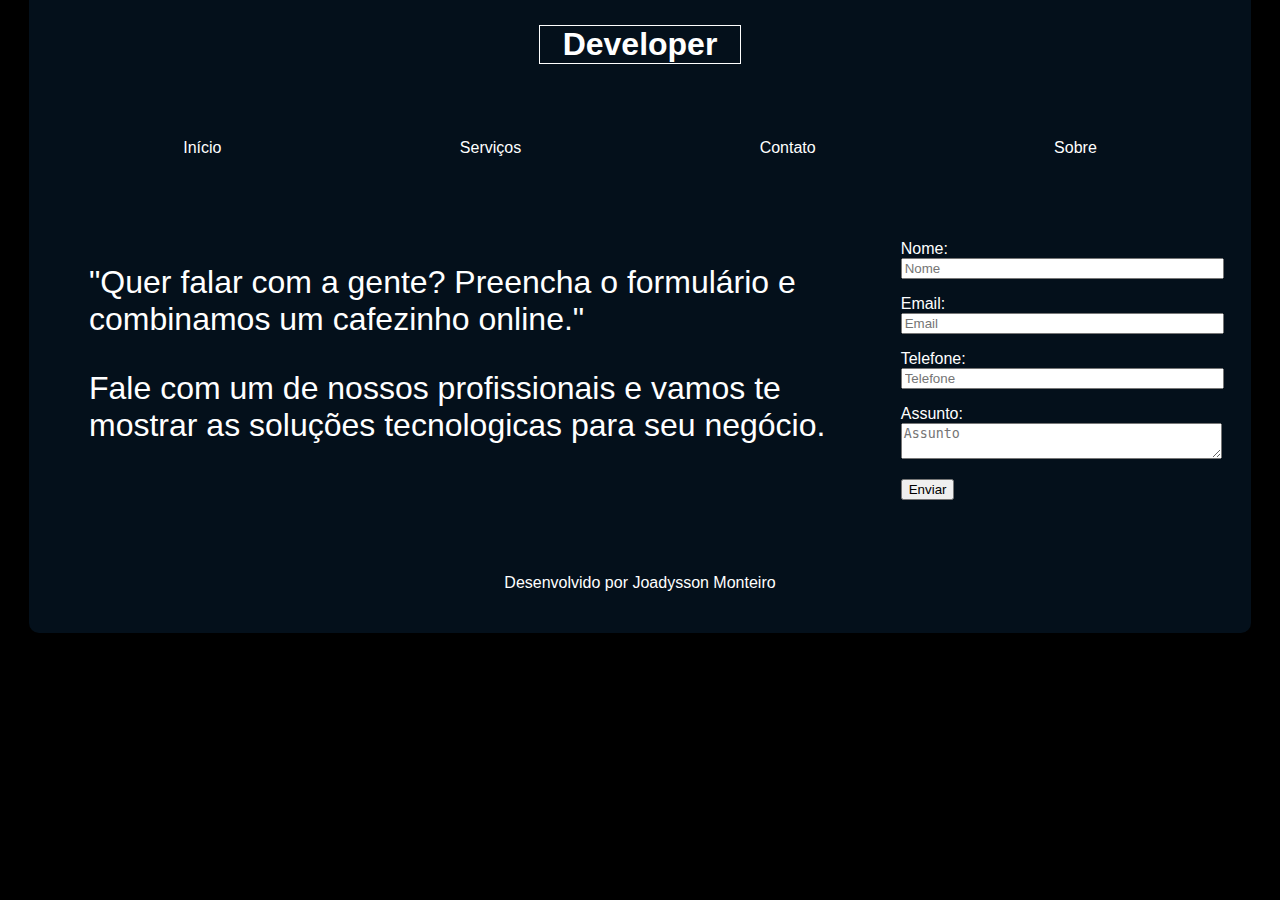
<file: html-css/developer.html>
<!DOCTYPE html>
<html lang="pt-br">
<head>
    <meta charset="UTF-8">
    <meta name="viewport" content="width=device-width, initial-scale=1.0">

    <link rel="stylesheet" href="./css/contatopg.css">
    <title>Developer - Contato</title>
   
</head>
<body>
    <header>
        <h1>Developer</h1>
    </header>
    <nav>
        <a href="01-introducao.html">Início</a>
        <a href="04-tabelas.html">Serviços</a>
        <a href="06-formularios.html">Contato</a>
        <a href="homepage.html">Sobre</a>
    </nav>
    <main>
        
        <div class="attention">
            <p>"Quer falar com a gente? Preencha o formulário e combinamos um cafezinho online."</p>
            <p>Fale com um de nossos profissionais e vamos te mostrar as soluções tecnologicas para seu negócio.</p>
        </div>

        <form>
            <label for="Nome">Nome:</label>
            <input type="text" placeholder="Nome" required>

            <label for="email">Email:</label>
            <input type="email" placeholder="Email" required>

            <label for="Telefone">Telefone:</label>
            <input type="tel" placeholder="Telefone" required>

            <label for="Assunto">Assunto:</label>
            <textarea placeholder="Assunto" required></textarea>
            <button type="submit">Enviar</button>
        </form>
        
    </main>

    <footer>
        <p>Desenvolvido por Joadysson Monteiro</p>
    </footer>

</body>
</html>
</file>
<file: prontocloud/style.css>
* {
    margin: 0;
    padding: 0;
}

body {
    background-color: #f5f5f5;
    font-family: 'Open sans' , sans-serif;
    margin: 0;
    padding: 0;
}

header {
    background-color: #fff;
    display: block;
    float: left;
    width: 100%;
    border-bottom: 1px solid #254159;
    padding: 1rem 0
}

.main-container {
    display: block;
    max-width: 100%;
    margin: auto;
}

.container {
    display: block;
    float: left;
    margin: 0 auto;
}



h1 {
font-size: 2.4rem;
color: #254159;
margin-bottom: 20px;
margin-top: 20px;
text-indent: 20px;
}

h2 {
font-size: 2rem;
color: #254159;
margin-bottom: 20px;
text-indent: 20px;
}

h3 {
    font-size: 1.8rem;
    color: #254159;
    margin-bottom: 20px;
    text-indent: 20px;
}

h4 {
font-size: 1.6rem;
color: #254159;
margin-bottom: 10px;
padding: 10px;
text-indent: 20px;
}

p {
   margin-bottom: 10px;
   line-height: 1.4; 
   text-indent: 20px;
}

img {
    max-width: 100%;
    height: auto;
    margin-left: 20px;
}

ol {
    margin-left: 30px;
}

ol li {
    font-size: 1.4rem;
    color: #454545;
}

section {
    background-color: #efefef;
    float: left;
    font-size: 1.5rem;
    width: 100%;
}

section nav {
    display: block;
    float: left;
    width: 28%;
    margin-top: 20px;

}

nav li {
    background-color: #c0b9b9;
    margin: 1px 20px 1px 10px;
    padding: 10px;
}

nav li:hover {
    background-color: #dfdfdf;
}

nav a {
    text-decoration: none;
    color: #254159;
}

nav a:hover {
    color: #385874;
}

section article {
    display: block;
    float: left;
    width: 70%;
    padding-left: 20px;
}

footer {
    background-color: #254159;
    color: #f5f5f5;
    float: left;
    width: 100%;
    padding: 20px 0px 20px 0px;
    margin-top: 10px;
}

footer p {
    color: #ffffff;
    font-size: 1.4rem;
    text-indent: 20px;
}

footer small {
    font-size: 80%;
    display: block;
}

#tenho-interesse {
    width: 100%;
}

.cognito {
    height: 370px !important;
    overflow: hidden !important;
}


@media (max-width: 1024px) {

    header {
        width: 100%;
        padding: 20px 0px;
    }

    p {
    font-size:16px;
}

}

@media (max-width:768px) and (min-width:426px) {

    section article {
        width: 100%;
        display: block;
        padding: 0px;
    }

    section nav {
        width: 100%;
    }
    
    h1 {
        font-size: 2.0rem
    }

    p {
        margin-left: 1%;
    }
}

@media (max-width: 425px) and (min-width: 320px) {

    header {
        width: 100%;
        margin: 0px;
        padding: 20px 0px;
    }

    section nav, section article {
        width: 100%;
        padding: 0px;
        margin: 0px;
    }

    nav li {
        background-color: #efefef;
        margin: 1px;
    }

    nav li:hover {
        background-color: #8f3e3e;
    }

    nav a {
        text-decoration: none;
    color: #254159;
    }

    nav a:hover {
        color: #385874;
    }

    section article {
        width: 100%;
        margin: 0px;
        padding: 0px;
    }

    div.article {
        width: 100%;
    }

    .container img {
       padding-left: 20px;
    }

    h1, h2, h3, h4, p {
        padding-left: 20px;
        text-indent: 20px;
    }
}
</file>
<file: html-css/css/style.css>
/* 

	Arquivo CSS geral com estilos dos elementos de todas páginas 

*/

* {
  box-sizing: border-box;
}

html {
	margin: 0;
	padding: 0;
	font-family: Verdana, Geneva, Tahoma, sans-serif;
	font-size: 62.5%; /* equivalente a 10px */
}

body {
	background-color: white;
}

h1 {
	font-size: 2rem;
}


h1, h2, p, li {
	font-family: Arial, Helvetica, sans-serif;
	color: #454545;
}

a {
	color: #336;
	text-decoration: none;
}

#primeiro-link > a {
	color: #933;
}

ul {
	font-size: 20px;
}

ul li {
	font-size: 1.6rem; /* ou 0.8em, equivalente a 16px */
	width: 80%;
	height: 3rem; /* equivalente a 30px */
}

p {
	font-size: 1.6rem; /* equivalente a 16px */
}



h2 {
	font-size: 2rem; /* equivalente a 20px */
	height: 3rem;
}


.navegacao li {
	border-bottom: 1px solid #ccc;
	display: block;
	padding: 1rem 1rem 2rem 1rem;
	line-height: 1.2rem;
}

.navegacao a {
	color: #66F;
	display: block;
	margin-bottom: .5rem;
	width: 100%;
}

form {
	background: #eee;
	padding: 10px;
}

form div {
	background: #fff;
	border-bottom: 1px solid #33f;
	margin: 1rem;
	padding: 2rem;
}

label {
	margin-bottom: 1rem;
	font-size: 1.4rem; 
	font-family: sans-serif;
	font-weight: bold;
	color: #66F;
}

input {
	padding: 1rem;
}

[type="text"], [type="email"], textarea, label {
	display: block;
	width: 100%;
}

header {
  background-color:#eee;
  padding: 30px;
  text-align: center;
  font-size: 35px;
  color: #454545;
}

nav {
  float: left;
  width: 30%;
  padding: 20px;
}

nav ul {
  list-style-type: none;
  padding: 0;
}

article {
  float: left;
  padding: 20px;
  width: 70%;
}

section::after {
  content: "";
  display: table;
  clear: both;
}

footer {
  background-color: #eee;
  padding: 10px;
  text-align: center;
  color: #454545;
}

/*Responsividade*/

@media (max-width: 600px) {
  nav, article {
    width: 100%;
    height: auto;
  }
}

/*Tablet*/

@media (min-width:769px) {

	/*body {
	  background-color: cornflowerblue;}
	p, li, a {
	  color: #fff;}
	*/
	}

  @media (max-width: 1000px) {

	nav {width: 30%;}
  
	article {
	  width: 70%;
	}
  
	.coluna {
	  width: 50vw;
	  min-width: unset;
	}
  
  }

  /*Smartphone*/

  @media (max-width:425px) {
	nav, article, .coluna {
	   width: 100%;
	   min-width: 320px;
	 }
   
   }
</file>
<file: html-css/css/introducao.css>
body {
    background-color: #8b8989;
}
h1 {
    text-align: center;
    margin: 15px;
}

main {
    background-color: white;
    padding: 20px;
    border-radius: 10px 10px 0px 0px;

    max-width: 1000px;
    min-width: 320px;
    height: 450px;
    margin: auto;
}
p {
    text-indent: 20px;
    padding: 5px;
}

footer {
    margin: auto;
    max-width: 1000px;
    position: relative;
    border-radius: 0px 0px 10px 10px;
}

@media (min-width: 480px) {
    h1 {
        background-color: #454545;
        color:#8b8989;
        padding: 20px;
        border-radius: 5px;
    }
}

@media screen {
    
}
</file>
<file: html-css/css/listas.css>
header {
    margin: auto;
}
h1 {
    text-align: center;
    margin: 20px auto;
    font-weight: bold;
    font-size: 2.0rem;
}

h2 {
    text-align: center;
    margin: 15px;
    font-size: 1.8rem;
}



li { 
    font-size: 15px;
}

ol > li {
    font-size: 15px;
}

.definidas {
    font-size: 15px;
    font-size: large;
}

dd {
    font-size: 15px;
}

.fundo {
    background-color: rgb(192, 192, 192);
    margin: 15px;
    padding: 20px;
    border-radius: 5px;
}


@media screen and (min-width: 480px) and (max-width: 320px){
    
    section {
        
        display: block;
        columns: 2;
    }
}
</file>
<file: html-css/css/texto.css>
h1 {
    margin: 30px 0px;
    text-align: center;
}

h2 {
    margin: 30px 0px 20px 20px
}

h3 {
    font-size: 14px;
    text-indent: 15px;
}

h4 {
    font-size: 13px;
    text-indent: 15px;
}

h5 {
    font-size: 12px;
    text-indent: 15px;
}

h6 {
    font-size: 11px;
    text-indent: 15px;
    margin-bottom: 20px;
}
p {
    text-indent: 20px;

}

main {
    margin: 10px;
}

@media (min-width: 480px) {
    main {
        columns: 2;
    }
}
</file>
<file: html-css/css/tabelas.css>
table {
	border: 1px solid;
	background: #eee7e7;
	max-width: 500px;
	min-width: 320px;
	border-collapse: collapse;
	
}

table tbody tr:hover {
	background-color: #b9b5b5;
}

table th,
table td {
	border: 1px solid;
	padding: 1rem;
	font-size: 1.6rem;
	text-align: right;
	vertical-align: middle;
}

table tr td:first-child {
	text-align: left;
	font-weight: bold;
}

table th {
	text-align: center;
}

.table-container {
	padding: 2rem 1rem;
}

.table-container tfoot {
	background: #9b9393;
}

.table-container tfoot td {
	font-weight: bold;
}

footer {
	font-family: Arial, Helvetica, sans-serif;
	padding: 20px;
	background-color: #b9b5b5;
	text-align: center;
}
</file>
<file: html-css/css/table.css>
h1 {
    text-align: center;
    font-size: 2rem;
}

h2 { 
  font-size: 1.8rem;
  text-align: center;
  margin: 20px 0px 0px 30px;
}

@media (min-width: 480px) {

  .centro-01 {
    display: flex;
    justify-content: center;
  }

  .centro {
    display: flex;
    justify-content: center;
  }

}
</file>
<file: html-css/css/index.css>
/*Arquivo CSS geral com estilos de elementos de todas as paginas*/
* {
    box-sizing: border-box;
  }

  html {
    margin: 0;
    padding: 0;
    font-family: serif;
    font-size: 62.5%; /* equivalente a 10px */
  }

  header > h2 {
    font-size: 25px;

  }

  body {
    background-color: white;
  }

  h1, h2, p, li {
    font-family: Arial, Helvetica, sans-serif;
    color: #141414;
  }

  a {
    color: #336;
    text-decoration: none;
    display: flex;
  }


  ul {
    font-size: 20px;
    
  }

  ul li {
    font-size: .8em; /*equivalente a 16px */
    width: 60%;
    height: 3rem;/*equivalente a 30px*/
  }

  p {
    font-size: 1.6rem; /* equivalente a 16px */
  }

  h2 {
    font-size: 2rem; /* equivalente a 20 */
    height: 3rem;
  }

  nav > h3 {
    font-size: 20px;
    padding: 15px;
  }

  .navegacao a {
    color: #393;
  }

  form div {
    background-color: #fff;
    border: 0;
    border-bottom: 1px solid #00f;
    /*border-top: 1px solid #00f;
    border-left: 1px solid #00f;
    border-right: 1px solid #00f;
    */
    margin: 1rem 1rem 2rem 1rem;
    padding: 2rem;

  }

label {
  margin-bottom: 10px;
  font-size: 1.4rem;
  font-family: sans-serif;
  font-weight: bold;
  color: #66f;
}

input {
  padding: 1rem;
}
  [type="text"], [type="email"], textarea, label {
    width: 100%; 
    display: block;
  }

  /* Style the header */
  header {
    background-color: #01595b;
    padding: 30px;
    text-align: center;
    font-size: 35px;
    color: #D6D58E;
  }

  /* Create two columns/boxes that floats next to each other */
  nav {
    float: left;
    width: 30%;
    height: 450px;
    background: #ccc;
    padding: 20px;
  }

  /* Style the list inside the menu */
  nav ul {
    list-style-type: none;
    padding: 0;
  }

  article {
    float: left;
    padding: 20px;
    width: 70%;
    background-color: #f1f1f1;
  }

  article > h1, p {
    font-size: 15px;
    padding-bottom: 10px;
    text-indent: 20px;
  } 

  article > h1 {
    font-size: large;
  }

  article > h2 {
    margin: 10px;
  }

  /* Clear floats after the columns */
  section::after {
    background: #ccc;
    content: "";
    display: table;
    clear: both;
  }

  /* Style the footer */
  footer {
    background-color: #777;
    padding: 10px;
    text-align: center;
    color: white;
  }

  /* Responsive layout - makes the two columns/boxes stack on top of each other instead of next to each other, on small screens */
  @media (max-width: 600px) {
    nav, article {
      width: 100%;
      height: auto;
    }
  }
  /*
  top/superior (cima)
  bottom/inferior (baixo)
  left (esquerda)
  right (direita)
  */

 form div {
    position: static;
    position: relative; 
    margin-top: -10px;
  }
</file>
<file: html-css/css/layout.css>
/* 

	Arquivo CSS geral com estilos dos elementos de todas páginas 

*/

* {
  box-sizing: border-box;
}

html {
	margin: 0;
	padding: 0;
	font-size: 62.5%; /* equivalente a 10px */
}

img {
  max-width: 100%;
  height: auto;

}

body {
	background-color: white;
}

h1 {
	font-size: 2rem;
}

h2 {
	font-size: 1.8rem;
}

form {
	background: #eee;
	padding: 10px;
}

form div {
	background: #fff;
	border-bottom: 1px solid #33f;
	margin: 1rem;
	padding: 2rem;
}

label {
	margin-bottom: 1rem;
	font-size: 1.4rem; 
	font-family: sans-serif;
	font-weight: bold;
	color: #66F;
}

input {
	padding: 1rem;
}

[type="text"], [type="email"], textarea, label {
	display: block;
	width: 100%;
}

header {
  background-color: #333;
  padding: 30px;
  text-align: center;
  font-size: 35px;
  color: white;
}

nav {
  float: left;
  width: 30%;
  padding: 20px;
}

nav ul {
  list-style-type: none;
  padding: 0;
}

article {
  float: left;
  padding: 20px;
  width: 70%;
}

section::after {
  content: "";
  display: table;
  clear: both;
}

footer {
  background-color: #eee;
  padding: 10px;
  text-align: center;
  color: white;
}

@media (max-width: 600px) {
  nav, article {
    width: 100%;
    height: auto;
  }
}

.coluna {
  display: block;
  width: 33%;
  float: left;
  padding: 5px;
}

.coluna-3 {
  columns: 100px 2;
  width: 50%;
}

.coluna-100w {
  width: 100%;
}

iframe {
  width: 100%;
  height: 400px ;
}

/*Mobile first*/

/*Tablet*/

@media (min-width:800px) {

  body {
    background-color: cornflowerblue;
  }

}

@media (max-width: 768px) {

  nav {width: 30%;}

  article {
    width: 70%;
  }

  .coluna {
    width: 50vw;
    min-width: unset;
  }

}


/*Smartphone*/

@media (max-width:425px) {
 nav, article, .coluna {
    width: 100%;
    min-width: 320px;
  }

}
</file>
<file: html-css/css/modulo-07.css>
/* Importando CSS de Tabelas */
@import url('tabelas.css');


/* 

	Herança

	1. Sobreposição / Sobrescreve
	2. Aplica a último estilo definido
	3. Prioriza estilo específicas (com seletores mais próximos)
	4. Se aplica a todas as propriedades

 */


html {
	font-family: sans-serif;
	color: #333333;
}

p {
	color: #454545;
}

header p {
	color: #fff;
	font-size: 1.5rem;
}


/* 

	Combinadores 
	
	(espaço) seletor descendente 
	(>) combinador de seletores filhos
	(+) combinador de elementos irmãos adjacentes / que vem logo na sequencia
	(~) combinador de elementos irmãos geral / após elemento de referência

	
*/


header h2 {
	font-weight: 100;
}


header > h2 {
	font-weight: 600;
}

h2 + p {
	background: #FF0;
	color: #333;
}

h2 ~ h5 {
	font-size: 1.2rem;
}

div ~ p {
	text-transform: uppercase;
}


/* Pseudo-classes */

a {
	
	text-decoration: none; /* o padrão é underline */
	font-size: 1.5rem;
	display: block;
	width: 100%;
	height: auto;
}

a:visited {
	color: #f00;
}

a:active {
	color: #096;
}

a:hover {
	color: #009;
	background: #eee;
}

h2:hover {
	color: #888;
}


/* 
	Tipografia
*/

html {
	font-family: sans-serif;
}

h1, h2, h3 {
	font-weight: 600;
	font-family: 'Franklin Gothic Medium', 'Arial Narrow', Arial, sans-serif;
	font-size: 4rem;
}

p {
	font-weight: normal;
	font-size: 1.4rem;
}

ul {
	padding-left: .5rem;
	margin-left: .5rem;	
}

li {
	letter-spacing: 0.01rem;
	font-family: sans-serif;
	line-height: 1.5;
}

h3 {
	/* declaração resumida / completa */
	font: italic bold 1.2rem/2 sans-serif;
}


/* 

	Cores

*/

body {
	background: url('../images/pattern.png') center top repeat #EEEEEE;
}

section {
	background: rgba(243, 234, 234, 0.95);
}

p {
	color: blue;
	color: #034589;
}

header,footer {
	background-image:linear-gradient( to bottom, #024059,#048ABF, #04B2D9);
}

footer p {
	color: rgb(255, 255, 255);
}

.navegacao {
	background-color: rgba(0, 0, 0, 0.5);
	padding: 0.5rem;
}

.navegacao li a {
	color: white;
	font-size: 1.4rem;
}

.navegacao li a:hover {
	background-color: rgba(150, 150, 200, .5);
	color: #333333;
}
</file>
<file: html-css/css/graficos.css>
html { 
    font-family: Arial, Helvetica, sans-serif;
    font-size: 62.5%;
}

body {
    font-size: 1.6em;
    color: cadetblue;
}

nav {
    background-color: antiquewhite;

}

a {
    text-decoration: none;
}


footer {
    color: cadetblue;
    font-size: 1.2rem;

}


div {
    margin: 40px auto;
}

/*Circulo*/
#grafico-01 {
    background-color: brown;
    width: 400px;
    height: 400px;
    overflow: hidden;
    border-radius: 50%;
}

#grafico-01 img {
    width: 100%;
}

#grafico-02 {
    background-color: black;
    width: 200px;
    height: 200px;
    border-style: solid;
    border-width: 60px 0 60px 120px;
    border-color: transparent transparent transparent blue;
}

/*Triangulo*/
#grafico-03 {
    border-style: solid;
    border-width: 60px 0 60px 120px;
    border-color: transparent transparent transparent blue;
    width: 60px;
}

#imagem-vetorial {
    width: 200px;
}

h1 {
    font-size: 1.8rem;
    text-align: center;
}

footer {
    text-align: center;
    color: #333;
}

/* Filtros*/

#grafico-01 {
    filter: drop-shadow(5px 5px 5px #333);
    max-width: 100%;
    height: auto;
}
.filtro {
    filter: grayscale(100%); /* escala de cinza*/
    filter: blur(5px);
    filter: brightness(50%);
    filter: invert(100%);
    filter: opacity(50%);
    filter: saturate(105%) sepia(80%);

}

.filtro:hover {
    filter: grayscale(0%);
   
}

/*Tablet*/

@media (min-width:768px) and (max-width: 1023px) { 

 }
  
@media (max-width: 768px) {
  
    
    .coluna {
      width: 50vw;
      min-width: unset;
    }
  
  }
  
  
  /*Smartphone*/
  
@media (min-width:320px) and (max-width:425px) {
   
   
  
  }
</file>
<file: html-css/css/contatopg.css>
body {
    display: flex;
    flex-direction: column;
    align-items: center;
    font-family: Verdana, Geneva, Tahoma, sans-serif;
    background-color: #04101B;
    color: white;
}

header {
    width: 90%;
    text-align: center;
    margin-bottom: 4rem;
}

h1 {text-align: center;
    border: solid 1px;
    width: 200px;
    margin: auto;
}

nav {
    width: 90%;
    display: flex;
    justify-content: space-around;
    margin-bottom: 4rem;
}
nav a {
    text-decoration: none;
    color: white;
}
main {
    width: 90%;
    display: flex;
    justify-content: space-around;
    align-items: center;
    margin-bottom: 1.8rem;
}

.attention {
    padding: 0px 25px 0px 25px;
    font-size: 2rem;
    margin-bottom: 2rem;
}
form {
    width: 50%;
}
form input, form textarea {
    width: 100%;
    margin-bottom: 1rem;
}



/*PC*/

@media ( min-width: 1024px ) {

    body {
        background-color: black;
        padding: 0px;
        margin: 0px;
    }

    header {
        background-color: #04101B;
        padding: 25px 35px;
        margin: 0px;
    }

    nav {
        background-color: #04101B;
        padding: 50px 35px;
        margin: 0px;
    }

    main {
        background-color: #04101B;
        padding: 25px 35px;
        margin-bottom: 0px;
    }

    footer {
        background-color: #04101B;
        width: 90%;
        text-align: center;
        padding: 25px 35px;
        border-radius: 0px 0px 10px 10px;
    }
}

/*Tablet*/
@media (min-width: 768px) and (max-width: 1023px ) {
    main {
        display: block;
    }

    form {
        width: 100%;
        
    }

    form input, form textarea  {
        margin: 0px 10px;
        text-align:center;
        margin: 0px 0px 10px 0px ;
    }

    label {
        display: block;
        text-align: center;
    }

    button {
        margin: auto 30%;
        width: 35vw;
       

    }

}

/*Smart Phone*/

@media (max-width: 767px ) and (min-width: 240px) {

    body {
        margin: 0px;
    }

    header {
        margin-bottom: 2rem;
    }

    h1 {
        margin-top: 10px;
    }

    main {
        display: block;
    }

    nav {
        margin-bottom: 3rem;
    }

    .attention {
        font-size: 1.5rem;
        width: 90%;
        margin: 0px;
    }

    form {
        width: 100%;
        
    }

    form input, form textarea  {
        margin: 0px 10px;
        text-align:center;
        margin: 0px 0px 10px 0px ;
        border-radius: 5px;
    }

    label {
        display: block;
        text-align: center;
    }

    button {
        background-color: aqua;
        border-radius: 5px;
        border: 0px;
        margin: auto 30%;
        width: 35vw;
    }

}
</file>
